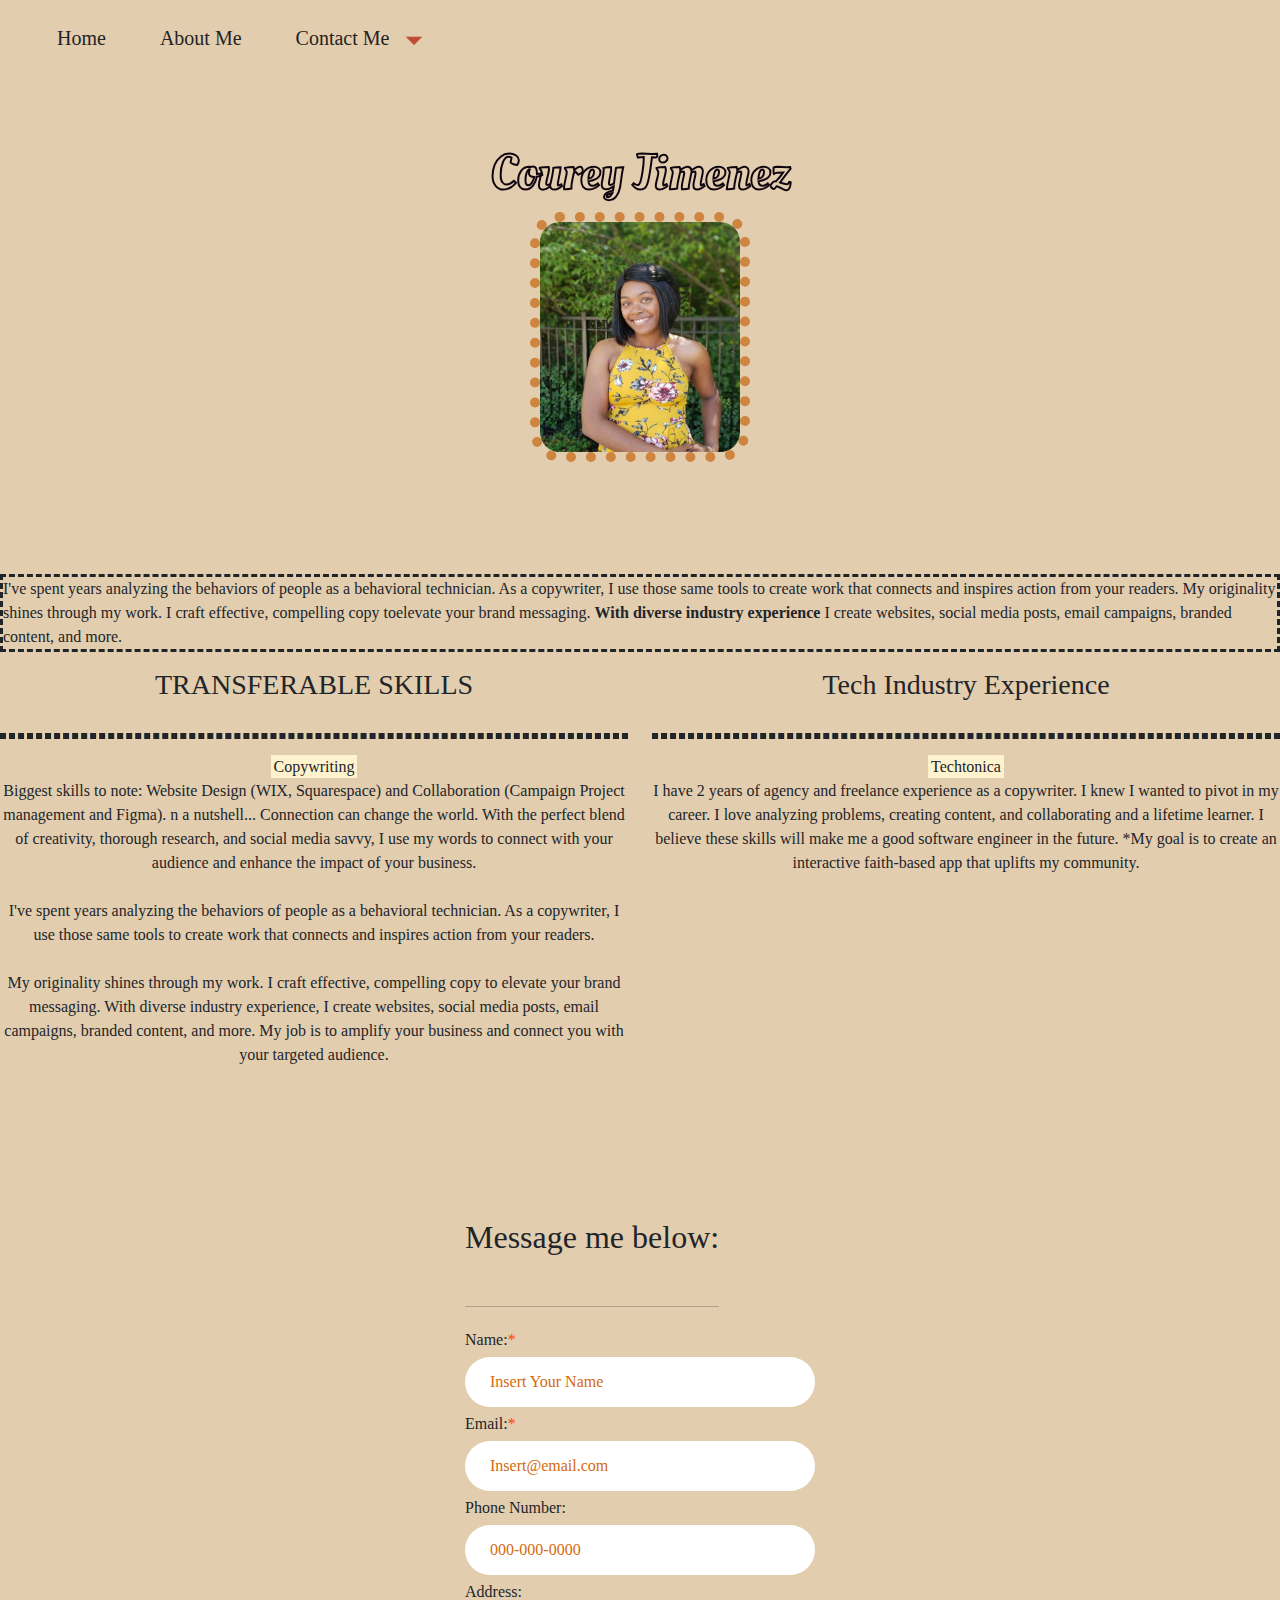
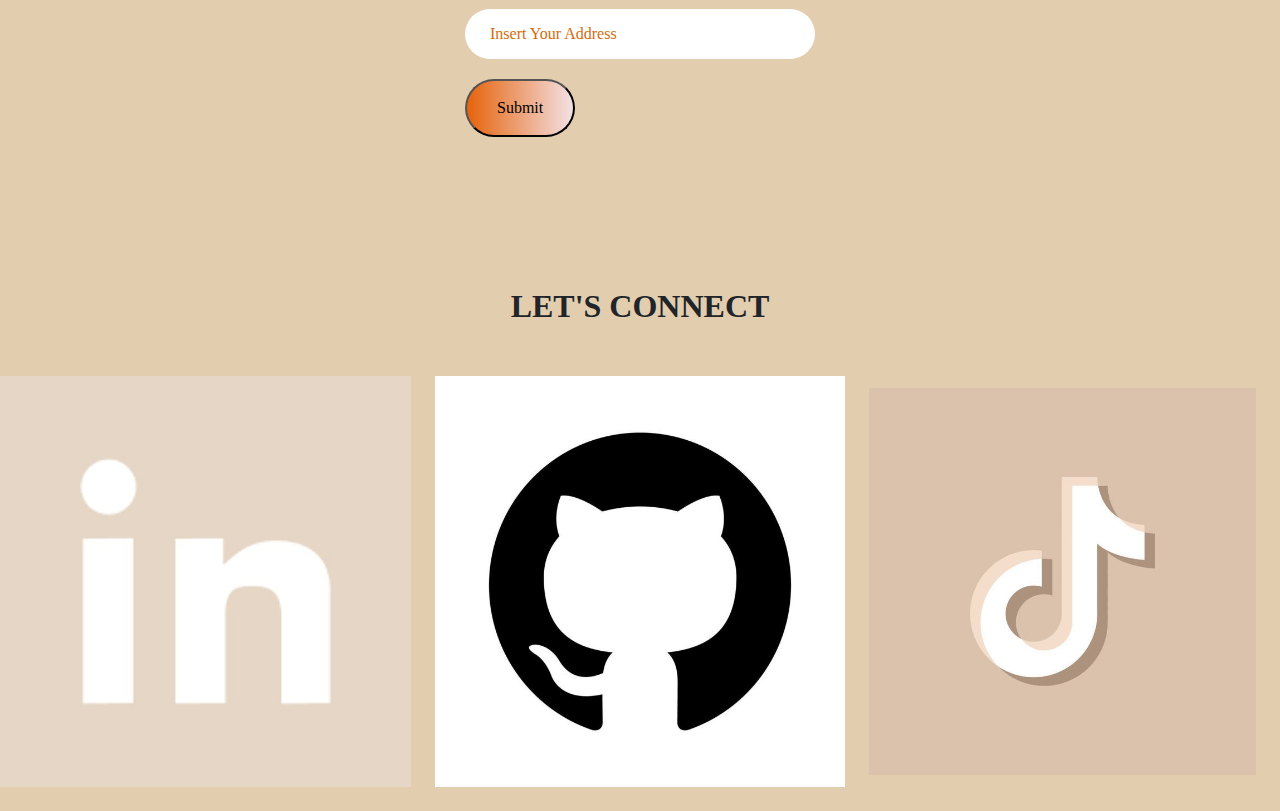
<file: index.html>
<!DOCTYPE html>
<html lang="en">

<head>
  <meta charset="UTF-8">
  <meta name="description" content="Software Engineering and Copywriting Experience">
  <meta name="keywords" content="portfolio, copywriter, data engineer">
  <meta name="author" content="Courey Jimenez">
  <meta name="viewport" content="width=device-width, initial-scale=1.0">
  <link href="https://cdn.jsdelivr.net/npm/bootstrap@5.3.3/dist/css/bootstrap.min.css" rel="stylesheet"
    integrity="sha384-QWTKZyjpPEjISv5WaRU9OFeRpok6YctnYmDr5pNlyT2bRjXh0JMhjY6hW+ALEwIH" crossorigin="anonymous">
  <link href="https://fonts.googleapis.com/css2?family=Oleo+Script:wght@400;700&display=swap" rel="stylesheet">
  <link rel="stylesheet" href="style.css">
  <title>Courey's Portfolio</title>

  <!-- Google tag (gtag.js) -->
  <script async src="https://www.googletagmanager.com/gtag/js?id=G-PSCSWK5NPR"></script>
  <script>
    window.dataLayer = window.dataLayer || [];
    function gtag() { dataLayer.push(arguments); }
    gtag('js', new Date());

    gtag('config', 'G-PSCSWK5NPR');
  </script>
</head>

<body>
  <!--DROPDOWN MENU -->
  <ul class="firstList">
    <li>
      <a href="#">Home</a>
    </li>

    <li>
      <a href="http://127.0.0.1:5500/aboutme.html">About Me</a>
    </li>

    <li>
      <a href="#">Contact Me <img src="./Images/arrow3.png" id="arrow"></a>
      <ul class="dropdown">
        <li>
          <img class="logos" src="./Images/fone.jpg" alt="phone icon">248-679-2615
        </li>
        <br>
        <li>
          <img class="logos" src="./Images/gmail.jpg" alt="email icon">courcollabs@gmail.com
        </li>
      </ul>
    </li>
  </ul>

  <!--HEADER BIO -->
  <header>
    <div class="container headerRow">
      <div class="header text-center p-5">
        <h1 class="my-name alerts-border">Courey Jimenez</h1>
        <div class="alerts-border">
          <a aria-label="links to copywriting website" href="https://courcollabs.com/" target=" "><img
              class="heart-beat" id="cour" src="./Images/cour.jpg" alt="Courey's Headshot"></a>
        </div>
  </header>

  <section>
    <p>
      I've spent years analyzing the behaviors of people as a behavioral technician. As a copywriter, I use those same
      tools to create work that connects and inspires action from your readers. My originality shines through my work. I
      craft effective, compelling copy toelevate your brand messaging. <strong>With diverse industry experience</strong>
      I create websites, social media posts, email campaigns, branded content, and more.
    </p>
  </section>
  </div>
  </div>

  <!-- LEFT COLUMN-->
  <main>
    <div id="middlerow" class="row">
      <div class="col-6">
        <h3> TRANSFERABLE SKILLS</h3>
        <p></p>
        <mark>Copywriting</mark><br>
        Biggest skills to note: Website Design (WIX, Squarespace) and Collaboration (Campaign Project management and
        Figma). n a nutshell...
        Connection can change the world. With the perfect blend of creativity, thorough research, and social media
        savvy, I use my words to connect with your audience and enhance the impact of your business. <br><br>

        I've spent years analyzing the behaviors of people as a behavioral technician. As a copywriter, I use those same
        tools to create work that connects and inspires action from your readers. <br><br>

        My originality shines through my work. I craft effective, compelling copy to elevate your brand messaging. With
        diverse industry experience, I create websites, social media posts, email campaigns, branded content, and more.

        My job is to amplify your business and connect you with your targeted audience.

      </div>

      <!-- RIGHT COLUMN -->
      <div class="col-6">
        <h3>Tech Industry Experience</h3>
        <p></p>
        <p2> <mark>Techtonica</mark> <br>
          I have 2 years of agency and freelance experience as a copywriter. I knew I wanted to pivot in my career. I
          love analyzing problems, creating content, and collaborating and a lifetime learner. I believe these skills
          will make me a good software engineer in the future. *My goal is to create an interactive faith-based app that
          uplifts my community.</p2>
      </div>
    </div>
    <br>
  </main>


  <!-- CONTACT FORM -->
  <div class="contact-container col-2">
    <form id="myForm" action="" class="contact">
      <div class="contact-title">
        <h2 id="chat">Message me below:</h2>
        <hr class="heart-beat">
      </div>
      <label class="required" for="name" required>Name:</label>
      <input type="text" id="name" name="name" placeholder="Insert Your Name" class="contact-inputs">

      <label class="required" for="email" required>Email:</label>
      <input type="email" id="email" name="email" placeholder="Insert@email.com" class="contact-inputs">

      <label for="number">Phone Number:</label>
      <input type="text" id="number" name="number" placeholder="000-000-0000" class="contact-inputs">

      <label for="address">Address:</label>
      <input type="text" id="address" name="address" placeholder="Insert Your Address" class="contact-inputs">
      <div id="error-message" class="error"></div>
      <button aria-label="submit contact form" .onclick="thankYou()" type="submit">Submit</button>
    </form>
  </div>

  <!-- SOCIALS -->
  <div class="row">
    <h2 class="text-center"><strong>LET'S CONNECT</strong></h2>
    <br><br><br>
    <div class="col-sm-4">
      <div class="wrapper">
        <div class="pic">
          <img id="fotos" src="./Images/linkedin.png" alt="beige linkedin icon">
          <div class="content">
            <a href="https://www.linkedin.com/in/coureyjimenez/" target=" ">
              <h2 class="links">Visit LinkedIn</h2>
            </a>
            <p>Username: Courey Jimenez</p>
          </div>
        </div>
      </div>
    </div>

    <div class="col-sm-4">
      <div class="wrapper">
        <div class="pic">
          <img id="fotos" src="./Images/github.jpg" alt="black and white github cat logo">
          <div class="content">
            <a href="https://github.com/courjimen" target="  ">
              <h2 class="links">Checkout GitHub</h2>
            </a>
            <p>Username: courjimen</p>
          </div>
        </div>
      </div>
    </div>

    <div class="row col-sm-4">
      <div class="wrapper">
        <div class="pic">
          <img id="fotos" src="./Images/tiktoko.jpg" alt="beige tiktok icon">
          <div class="content">
            <a href="https://www.tiktok.com/@cour_collabs" target=" ">
              <h2 class="links">Enjoy TikTok</h2>
            </a>
            <p>Username: CourCollabs</p>
          </div>
        </div>
      </div>
    </div>
  </div>

  <br>

  <script>
    function thankYou(str) {
      if (str !== " ") {
        alert("Required field!");
      } else {
        alert("Thank you!");
      };
    }
  </script>


  <script src="https://cdn.jsdelivr.net/npm/bootstrap@5.3.3/dist/js/bootstrap.bundle.min.js"
    integrity="sha384-YvpcrYf0tY3lHB60NNkmXc5s9fDVZLESaAA55NDzOxhy9GkcIdslK1eN7N6jIeHz"
    crossorigin="anonymous"></script>
</body>

</html>
</file>
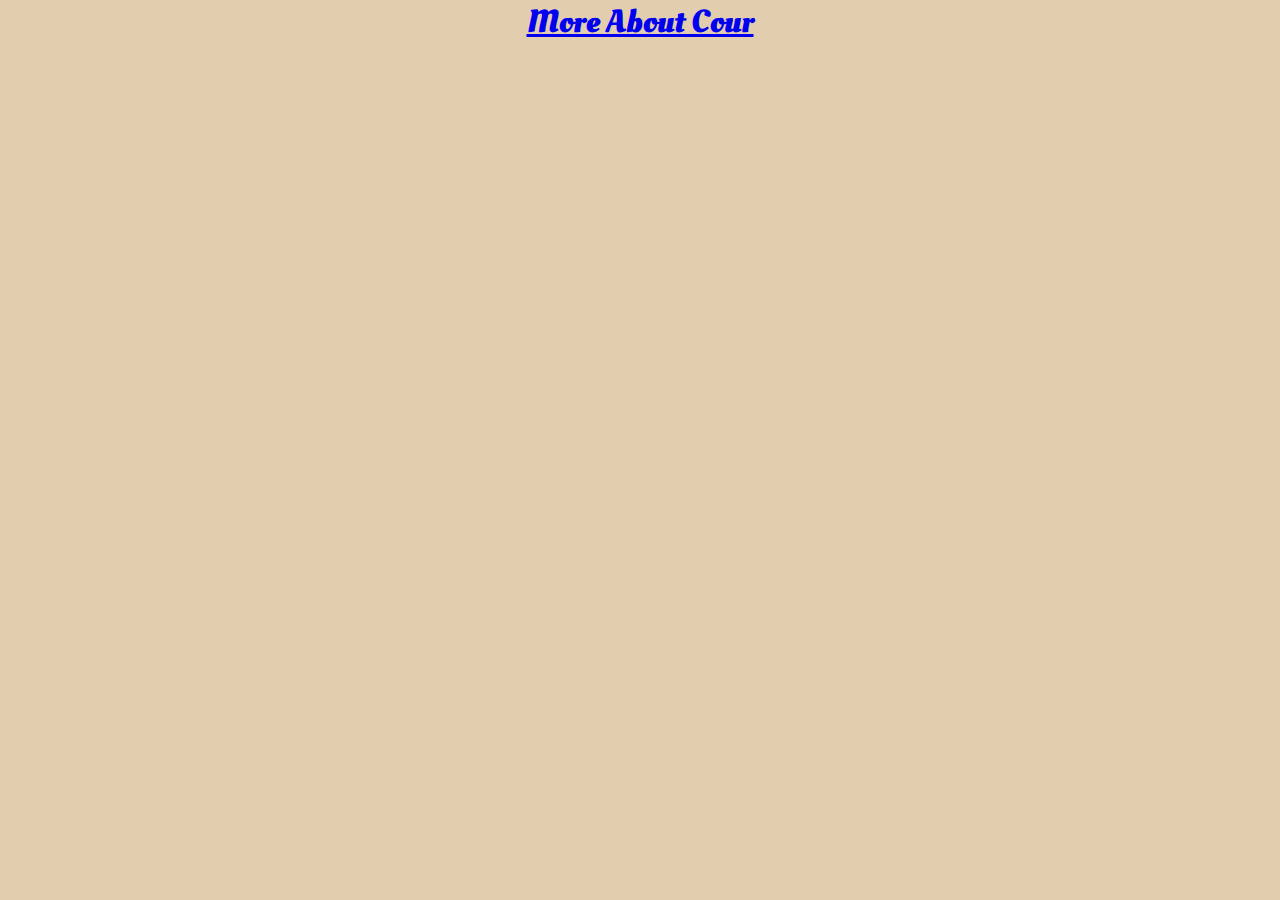
<file: aboutme.html>
<!DOCTYPE html>
<html lang="en">
<head>
    <meta charset="UTF-8">
    <meta name="viewport" content="width=device-width, initial-scale=1.0">
    <link rel="stylesheet" href="style.css">
    <link href="https://fonts.googleapis.com/css2?family=Oleo+Script:wght@400;700&display=swap" rel="stylesheet">
    <title>About Me</title>
</head>
<body>
<a href="https://courcollabs.com/" target=" "><h1 class="about-me">More About Cour</h1></a>
</body>
</html>
</file>
<file: style.css>
body {
    background-color: rgb(227, 205, 175) !important;
}

#arrow {
    width: 40px;
}

#header-border {
    list-style: none;
    font-family: Georgia, Arial;
    background: rgb(104, 91, 169);
}
.about-me {
    font-family: "Oleo Script";
    text-align: center;
}

li {
    display: inline-block;
    position: relative;
}

li a {
    display: block;
    padding: 20px 25px;
    text-align: center;
    font-size: 20px;
    color: rgb(35, 35, 34);
    text-decoration: none;
}

li .logos {
    font-size: 20px
}

li ul.dropdown {
    width: 100%;
    background: rgb(224, 122, 12);
    position: absolute;
    z-index: 500;
    display: none;
}

li a:hover {
    background: rgb(188, 171, 143);
}

li:hover ul.dropdown {
    display: block;
}

.logos {
    width: 40px;
    height: 40px;
}

/* MY NAME NEON HIGHLIGHT */
.my-name {
    font-family: "Oleo Script" !important;
    font-size: 50px;
    color: rgb(16, 15, 15);
    display:flex;
    align-items: center;
    justify-content: center;
}

.my-name{
    color: transparent;
    -webkit-text-stroke: 2px rgb(15, 5, 15);
    position: relative;
}

.my-name::before {
    content: "Courey Jimenez";
    position: absolute;
    width: 0%;
    height:100%;
    overflow: hidden;
    color: darkmagenta;
    transition: 1s ease-in-out;
}
.my-name:hover::before{
    width: 100%;
    filter: drop-shadow(0 0 25px darkmagenta);
}

/* PHOTO BORDER BLINK */
.alerts-border {
    border: none;
    animation: blink 1s infinite;
    animation-iteration-count: infinite;
}

@keyframes blink {
    50% {
        border-color: darkmagenta;
    }
}

#cour {
    border-style: dotted;
    border-radius: 30px;
    border-width: 10px;
    border-color: peru;
    animation: blink 1s;
    animation-iteration-count: 5;
    height: 250px;
    width: 220px;
}

/* PARAGRAPH STYLING */
p {
    margin-top: 5%;
    border-style: dashed;
    font-family: fantasy;
}

#middlerow {
    margin-bottom: 25zpx;
}

.images {
    list-style-type: none;
    width: 100px;
    height: 100px;
}


/* SOCIAL MEDIA ICONS */
.wrapper{
    width: 100%;
    height:100%;
    display: flex;
    align-items: center;
    justify-content: space-around;
}
.pic {
    width: 500px;
    position: relative;
    
}
h2{
    margin-top: 50px;
    margin-bottom: 50px;
}

#fotos{
    width: 100%;
    display: flex;
    justify-content: space-around;
    
}

.content {
    width:100%;
    height: 100%;
    top: 0;
    left: 0;
    position:absolute;
    background: rgb(199, 134, 11);
    display: flex;
    justify-content: center;
    align-items: center;
    flex-direction: column;
    opacity: 0;
    transition: 0.6s;
}
.content:hover{
    opacity: 1;
}

/* CONTACT FORM */
.contact-container {
    background-color: rgb(227, 205, 175);
    height: auto;
    width: auto;
    display: flex;
    align-items: center;
    justify-content: center;
}

.contact {
    display: flex;
    flex-direction: column;
    align-items: start;
    gap: 5px;
}

.heart-beat {
    animation: beat 1s linear infinite;
}

@keyframes beat {
    0% {
        opacity: 1;
    }

    50% {
        opacity: 0;
    }

    100% {
        opacity: 1;
    }
}

#chat {
    margin-top:50%;
}

.required::after{
    content: "*";
    color: orangered;
}

.contact-inputs {
    width: 400px;
    height: 50px;
    border: none;
    outline: none;
    padding-left: 25px;
    border-radius: 50px;
    font-weight: 500;
}

.contacts hr {
    width: 120px;
    height: 10px;
    background-color: rgb(239, 128, 16);
    border-radius: 10px;
}

.contact-inputs:focus {
    border: 3px solid orange;
}

.contact-inputs::placeholder {
    color: rgb(214, 107, 13)
}

.error {
    color: red;
    font-size: 14px;
    margin-bottom: 10px;

}
.contact button {
    display: flex;
    align-items: center;
    padding: 15px 30px;
    font-size: 16px;
    gap: 5x;
    border-radius: 50px;
    background: linear-gradient(90deg, rgb(230, 99, 12), rgb(243, 225, 228));
    cursor: pointer;
    margin-bottom: 150px;
}

*{
    margin:0px;
    padding:0px;
    box-sizing: border-box;
    font-family: Georgia;
}


/* MEDIA QUERIES */
@media screen and (min-width:600px) {
    p:hover {
        color: hotpink;
        transition: .3s;
    }

    #header-border {
        list-style: none;
        font-family: Georgia, Arial;
        background: rgb(245, 183, 103);
    }

    .name {
        font-family: monospace;
        font-size: 50px;
        color: rgb(214, 107, 13)
    }

    #middlerow {
        text-align: center;
    }
}

@media screen and (max-width: 599px) {
    .name {
        font-size: 25px
    }

    #cour {
        size: 50px
    }

    #middlerow {
        margin-top: 0%;
        margin-left: 10%;
        text-align: center;
    }
}

@media screen {
    .contact-inputs {
        width: 350px;
        height: 50px;
    }
    .col {
        font-size: 15px;
    }
}
</file>
